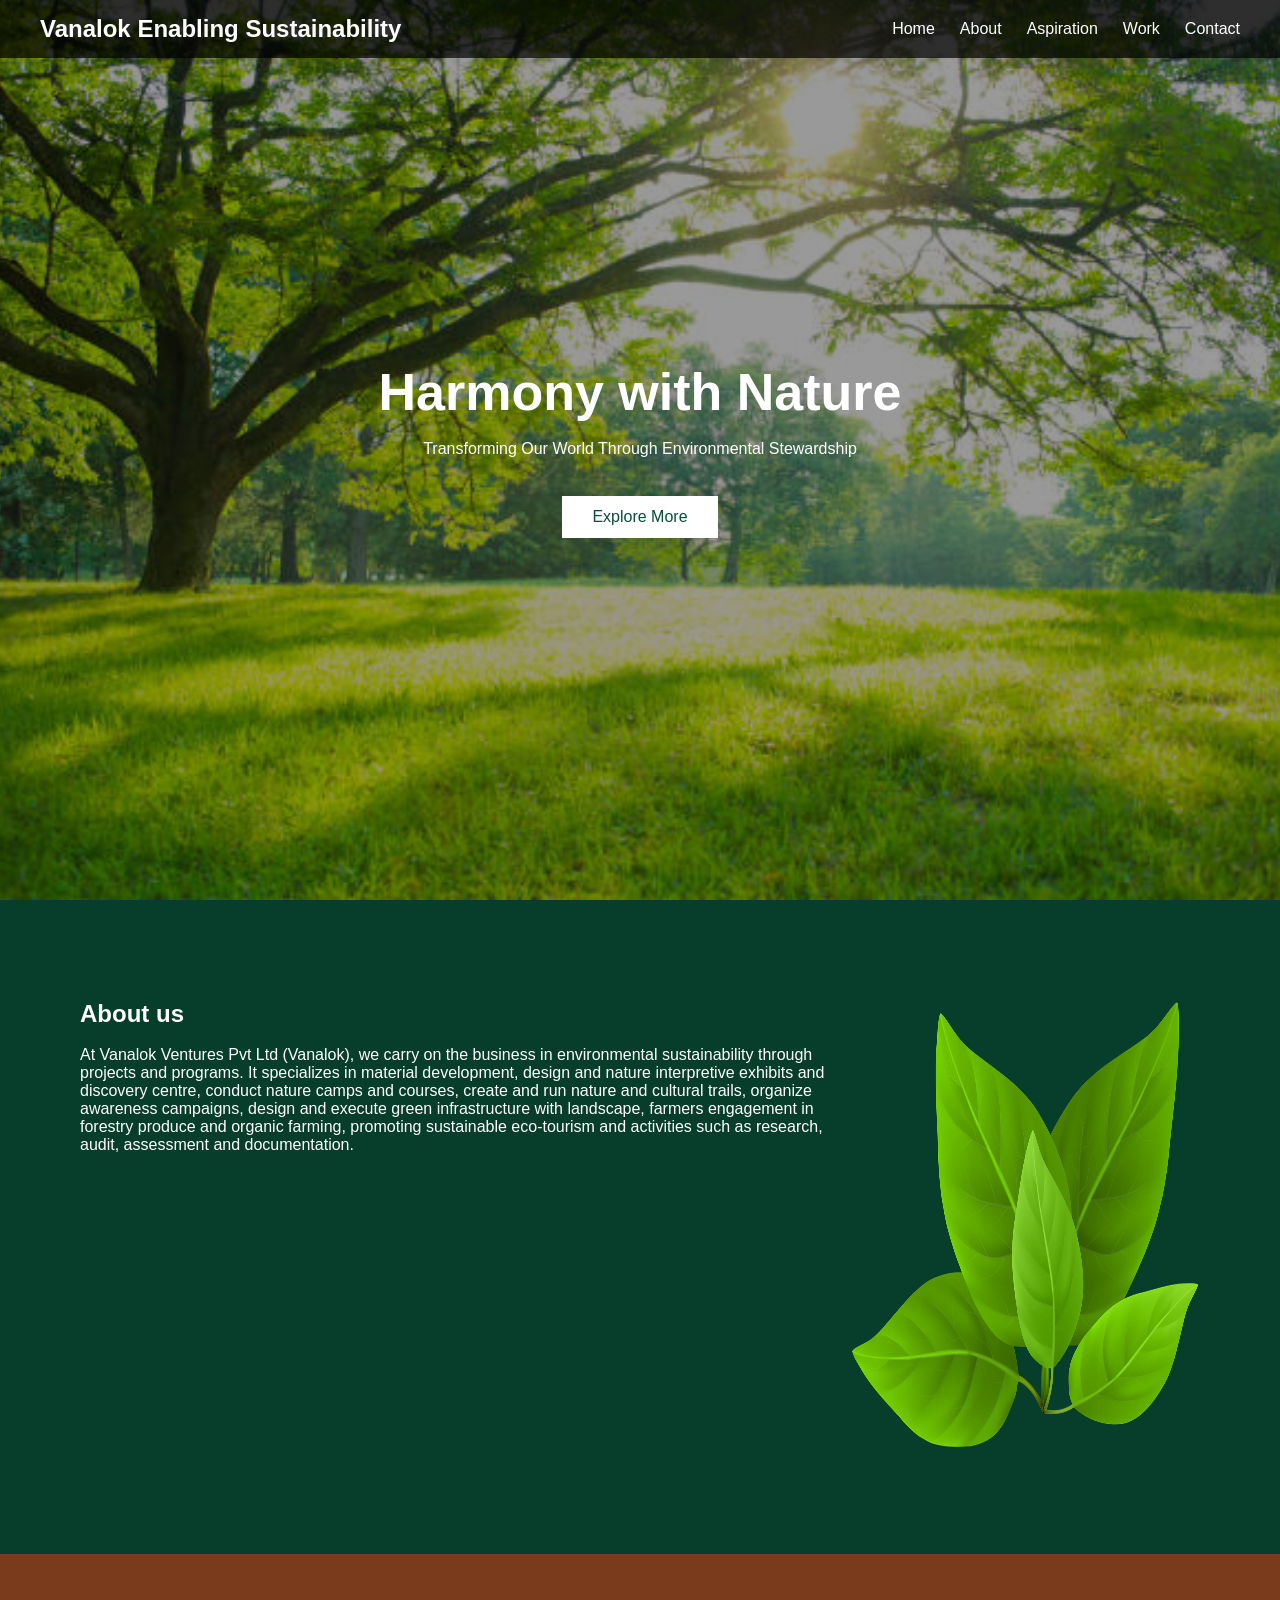
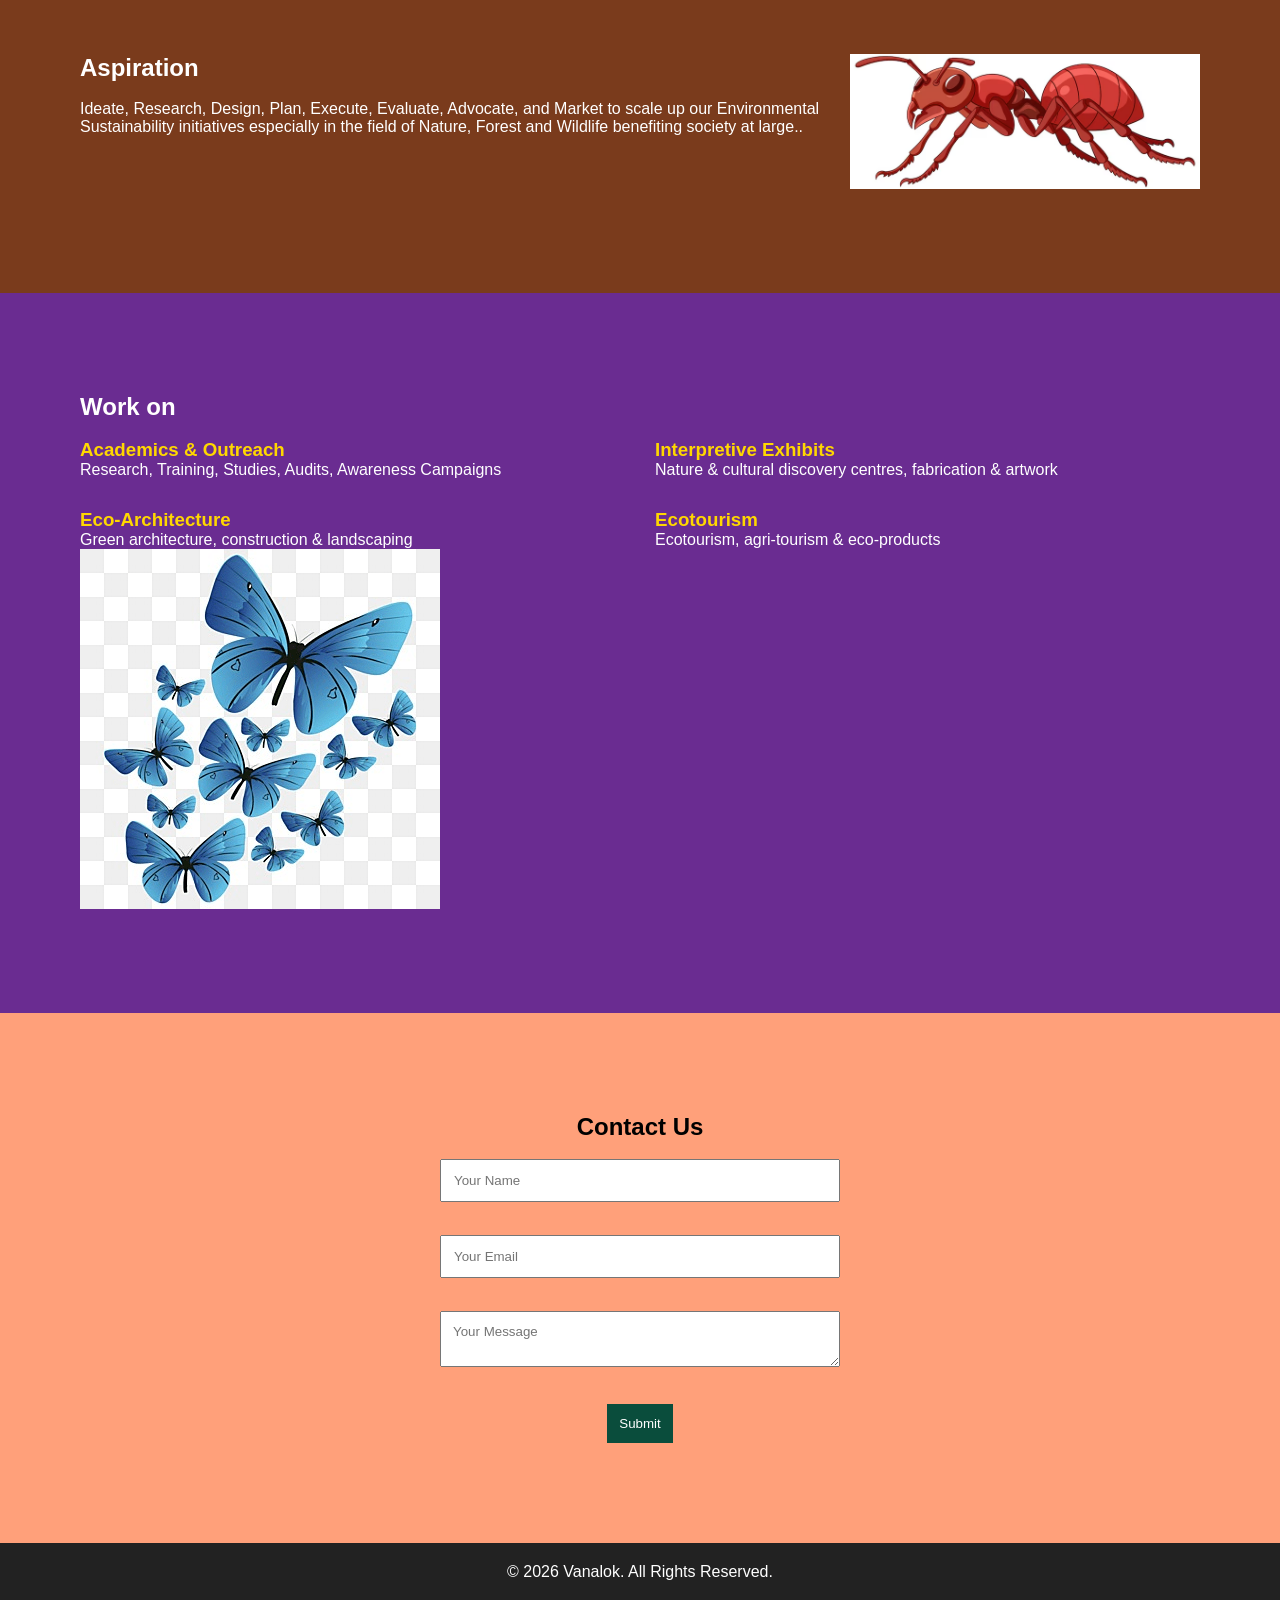
<file: index.html>
<!DOCTYPE html>
<html lang="en">
<head>
  <meta charset="UTF-8">
  <title>Vanalok</title>
  <link rel="stylesheet" href="style.css">
  <meta name="viewport" content="width=device-width, initial-scale=1.0">
</head>
<body>

<!-- NAVBAR -->
<nav class="navbar">
  <div class="nav-logo">Vanalok Enabling Sustainability</div>
  <ul class="nav-links">
    <li><a href="#home">Home</a></li>
    <li><a href="#about">About</a></li>
    <li><a href="#aspiration">Aspiration</a></li>
    <li><a href="#work">Work</a></li>
    <li><a href="#contact">Contact</a></li>
  </ul>
</nav>

<!-- HERO -->
<section class="hero" id="home">
  <div class="overlay"></div>
  <div class="hero-content">
    <h1>Harmony with Nature</h1><br>
    <p>Transforming Our World Through Environmental Stewardship</p><br>
    <a href="#contact" class="btn">Explore More</a>
  </div>
</section>

<!-- ABOUT -->
<section class="about" id="about">
  <div class="about-text">
    <h2>About us</h2><br>
    <p>
        At Vanalok Ventures Pvt Ltd (Vanalok), we carry on the business in environmental sustainability through projects and programs.
        It specializes in material development, design and nature interpretive exhibits and discovery centre,
        conduct nature camps and courses, create and run nature and cultural trails, organize awareness campaigns,
        design and execute green infrastructure with landscape, farmers engagement in forestry produce and organic farming,
        promoting sustainable eco-tourism and activities such as research, audit, assessment and documentation.
    </p>
  </div>
  <div class="about-img">
    <img src="images/leaf.png" height="450" width="350" alt="Leaf">
  </div>
</section>

<!-- ASPIRATION -->
<section class="aspiration" id="aspiration">
  <div class="aspiration-text">
    <h2>Aspiration</h2><br>
    <p>
        Ideate, Research, Design, Plan, Execute, Evaluate, Advocate, and Market to scale up our Environmental Sustainability initiatives especially in the field of Nature, 
        Forest and Wildlife benefiting society at large..
    </p>
  </div>
  <div class="aspiration-img">
    <img src="images/ant.png" width="350" alt="Ant">
  </div>
</section>

<!-- WORK -->
<section class="work" id="work">
  <h2>Work on</h2><br>

  <div class="work-grid">
    <div class="work-box">
      <h3>Academics & Outreach</h3>
      <p>Research, Training, Studies, Audits, Awareness Campaigns</p>
    </div>

    <div class="work-box">
      <h3>Interpretive Exhibits</h3>
      <p>Nature & cultural discovery centres, fabrication & artwork</p>
    </div>

    <div class="work-box">
      <h3>Eco-Architecture</h3>
      <p>Green architecture, construction & landscaping</p>
    </div>

    <div class="work-box">
      <h3>Ecotourism</h3>
      <p>Ecotourism, agri-tourism & eco-products</p>
    </div>
  </div>

  <div class="work-img">
    <img src="images/butterfly.png" alt="Butterfly">
  </div>
</section>

<!-- CONTACT -->
<section class="contact" id="contact">
  <h2>Contact Us</h2><br>

  <form
    action="mailto:hemu9448@gmail.com"
    method="post"
    enctype="text/plain">

    <input type="text" name="Name" placeholder="Your Name" required><br><br>

    <input type="email" name="Email" placeholder="Your Email" required><br><br>

    <textarea name="Message" placeholder="Your Message" required></textarea><br><br>

    <button type="submit">Submit</button>
  </form>
</section>


<footer>
  <p>© 2026 Vanalok. All Rights Reserved.</p>
</footer>

</body>
</html>
</file>
<file: style.css>
* {
  margin: 0;
  padding: 0;
  box-sizing: border-box;
  font-family: Arial, sans-serif;
}

html {
  scroll-behavior: smooth;
}

/* NAVBAR */
.navbar {
  position: fixed;
  top: 0;
  width: 100%;
  background: rgba(0, 0, 0, 0.7);
  padding: 15px 40px;
  display: flex;
  justify-content: space-between;
  align-items: center;
  z-index: 1000;
}

.nav-logo {
  color: #fff;
  font-size: 24px;
  font-weight: bold;
}

.nav-links {
  list-style: none;
  display: flex;
}

.nav-links li {
  margin-left: 25px;
}

.nav-links a {
  color: white;
  text-decoration: none;
  font-size: 16px;
}

.nav-links a:hover {
  color: #7CFC9A;
}

/* HERO */
.hero {
  height: 100vh;
  background: url("images/hero.jpg") center/cover no-repeat;
  position: relative;
  color: white;
}

.overlay {
  position: absolute;
  inset: 0;
  background: rgba(0, 0, 0, 0.4);
}

.hero-content {
  position: relative;
  height: 100%;
  display: flex;
  flex-direction: column;
  justify-content: center;
  align-items: center;
  text-align: center;
  z-index: 1;
}

.hero-content h1 {
  font-size: 52px;
}

.btn {
  margin-top: 20px;
  padding: 12px 30px;
  background: white;
  color: #0a4d3c;
  text-decoration: none;
}

/* ABOUT */
.about {
  display: flex;
  background: #063d2b;
  color: white;
  padding: 100px 80px;
}

/* ASPIRATION */
.aspiration {
  display: flex;
  background: #7a3b1c;
  color: white;
  padding: 100px 80px;
}

/* WORK */
.work {
  background: #6a2c91;
  color: white;
  padding: 100px 80px;
}

.work-grid {
  display: grid;
  grid-template-columns: repeat(2, 1fr);
  gap: 30px;
}

.work-box h3 {
  color: #ffd700;
}

/* CONTACT */
.contact {
  padding: 100px 40px;
  background: lightsalmon;
  text-align: center;
}

form {
  max-width: 400px;
  margin: auto;
}

form input, form textarea {
  width: 100%;
  padding: 12px;
  margin-bottom: 15px;
}

form button {
  padding: 12px;
  background: #0a4d3c;
  color: white;
  border: none;
}

/* FOOTER */
footer {
  background: #222;
  color: white;
  text-align: center;
  padding: 20px;
}

/* RESPONSIVE */

/* MOBILE VIEW (Phones) */
@media (max-width: 768px) {

  /* NAVBAR */
  .navbar {
    padding: 12px 20px;
    flex-direction: column;
    align-items: flex-start;
  }

  .nav-logo {
    font-size: 20px;
    margin-bottom: 10px;
  }

  .nav-links {
    flex-direction: column;
    width: 100%;
    display: flex;
  }

  .nav-links li {
    margin: 10px 0;
  }

  .nav-links a {
    font-size: 14px;
  }

  /* HERO SECTION */
  .hero-content h1 {
    font-size: 32px;
    padding: 0 10px;
  }

  .hero-content p {
    font-size: 16px;
  }

  .btn {
    padding: 10px 20px;
    font-size: 14px;
  }

  /* ABOUT SECTION */
  .about {
    flex-direction: column;
    padding: 60px 20px;
    text-align: center;
  }

  /* ASPIRATION SECTION */
  .aspiration {
    flex-direction: column;
    padding: 60px 20px;
    text-align: center;
  }

  /* WORK SECTION */
  .work {
    padding: 60px 20px;
  }

  .work-grid {
    grid-template-columns: 1fr;
    gap: 20px;
  }

  .work-box h3 {
    font-size: 18px;
  }

  /* CONTACT SECTION */
  .contact {
    padding: 60px 20px;
  }

  form {
    max-width: 100%;
  }

  form input,
  form textarea {
    padding: 10px;
    font-size: 14px;
  }

  form button {
    width: 100%;
    padding: 12px;
  }

  /* FOOTER */
  footer {
    font-size: 14px;
    padding: 15px;
  }

}


/* @media (max-width: 268px) {
  .about, .aspiration, .navbar {
    padding: 12px 20px;
    flex-direction: column;
    align-items: flex-start;
  }

  .nav-links {
    display: none;
  }

  .work-grid {
    grid-template-columns: 1fr;
    gap: 20px;
  }
} */
</file>
